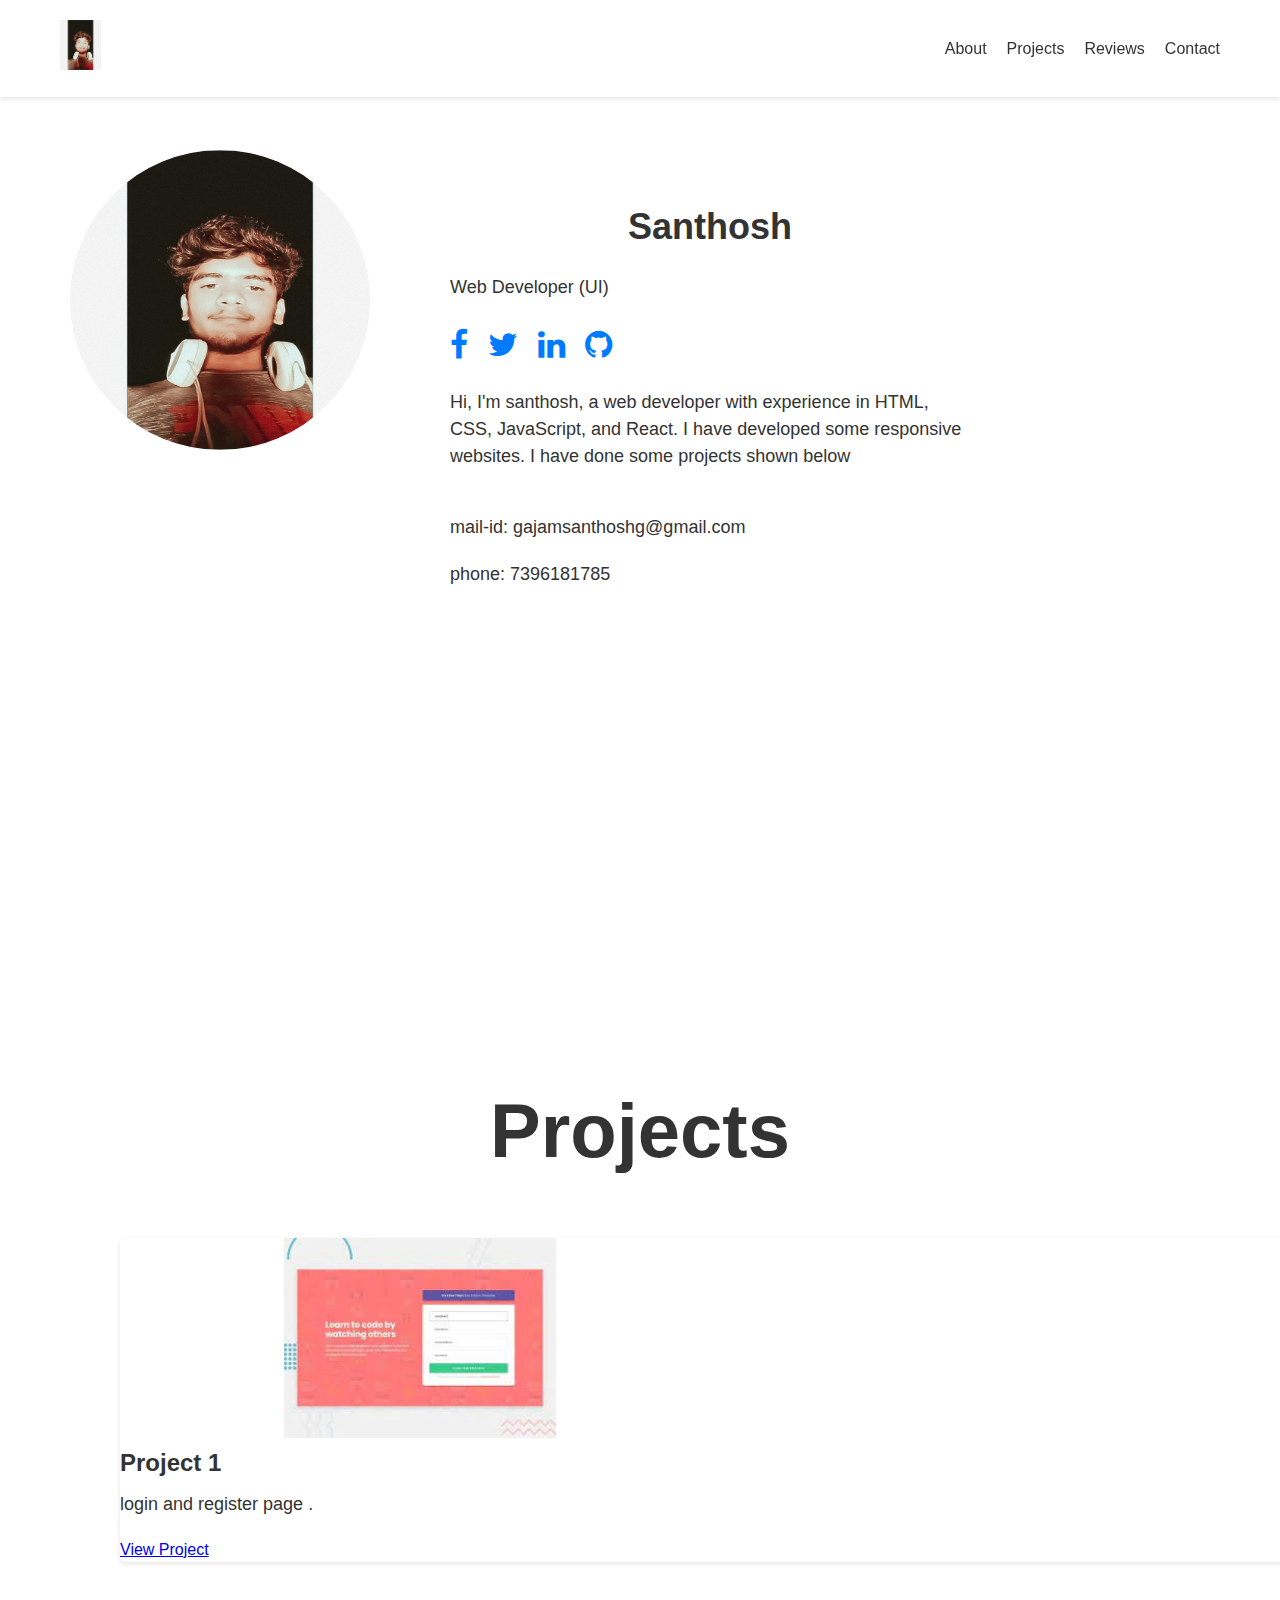
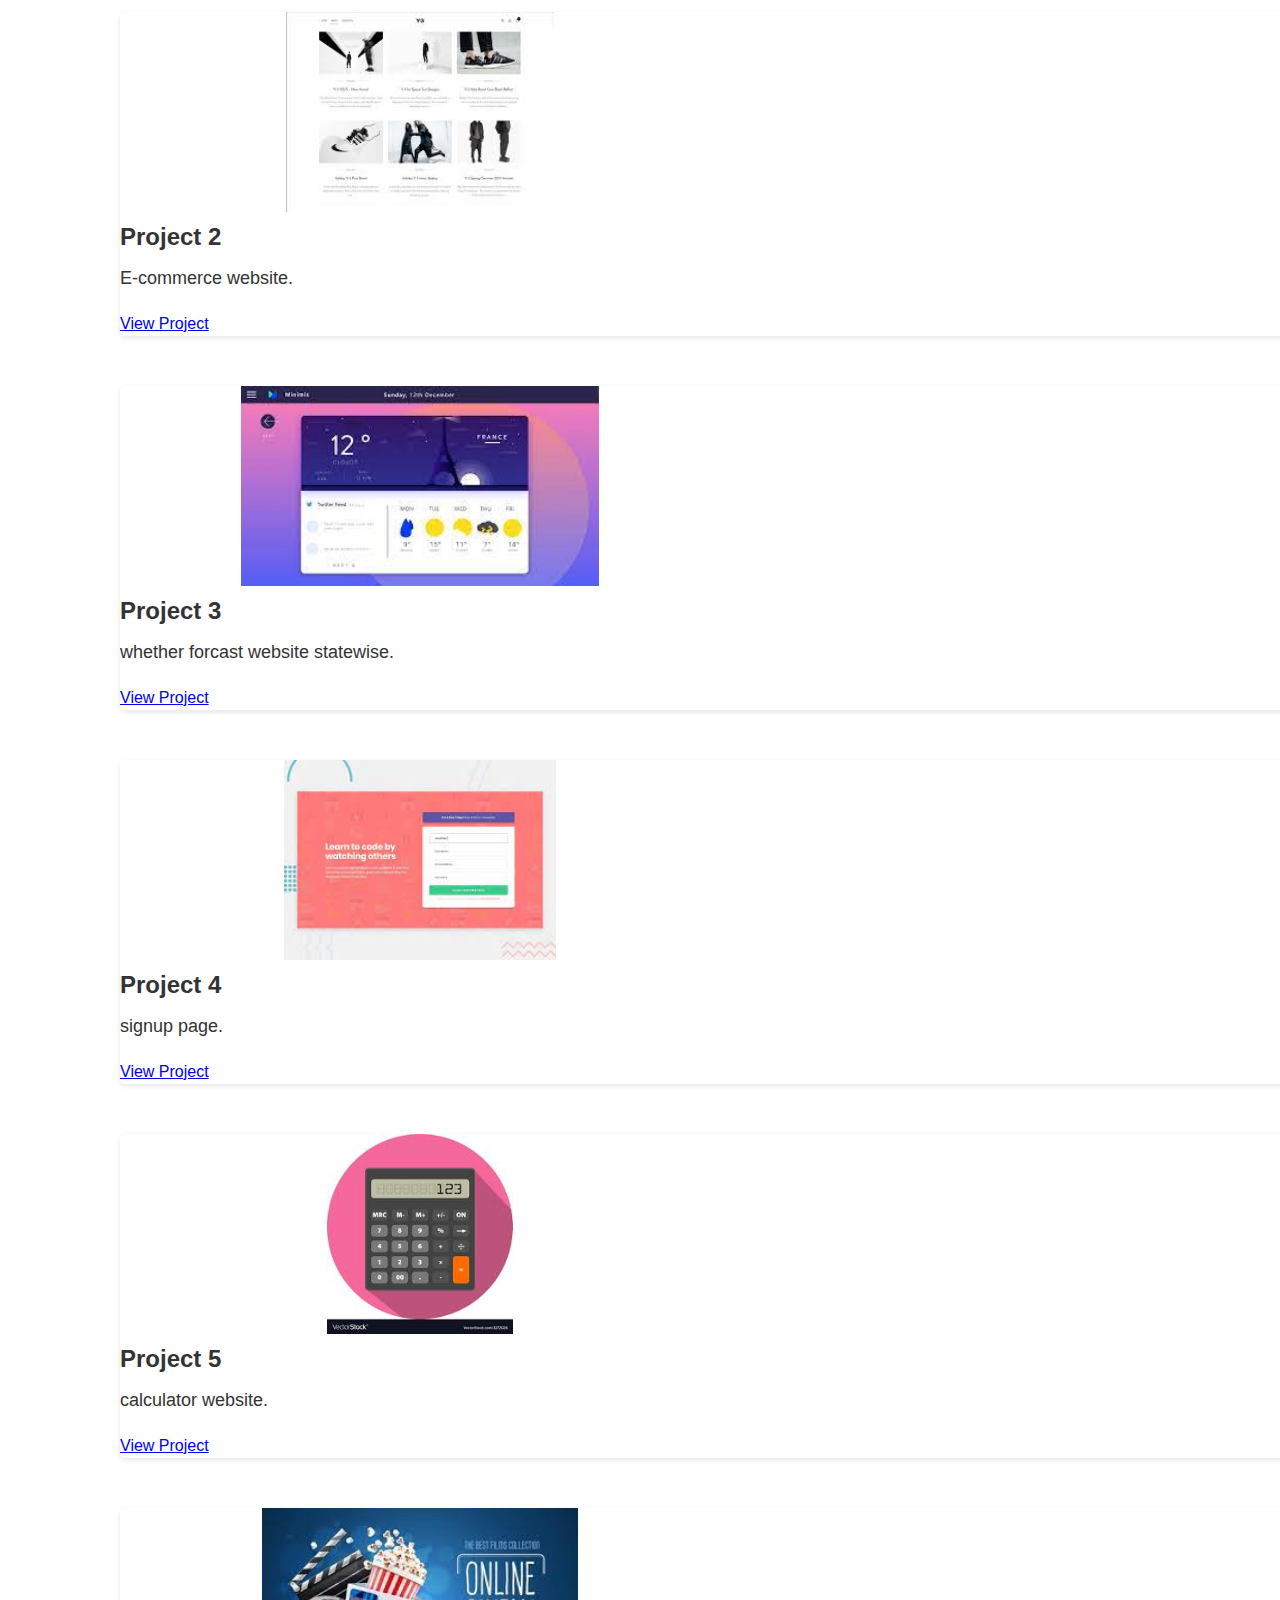
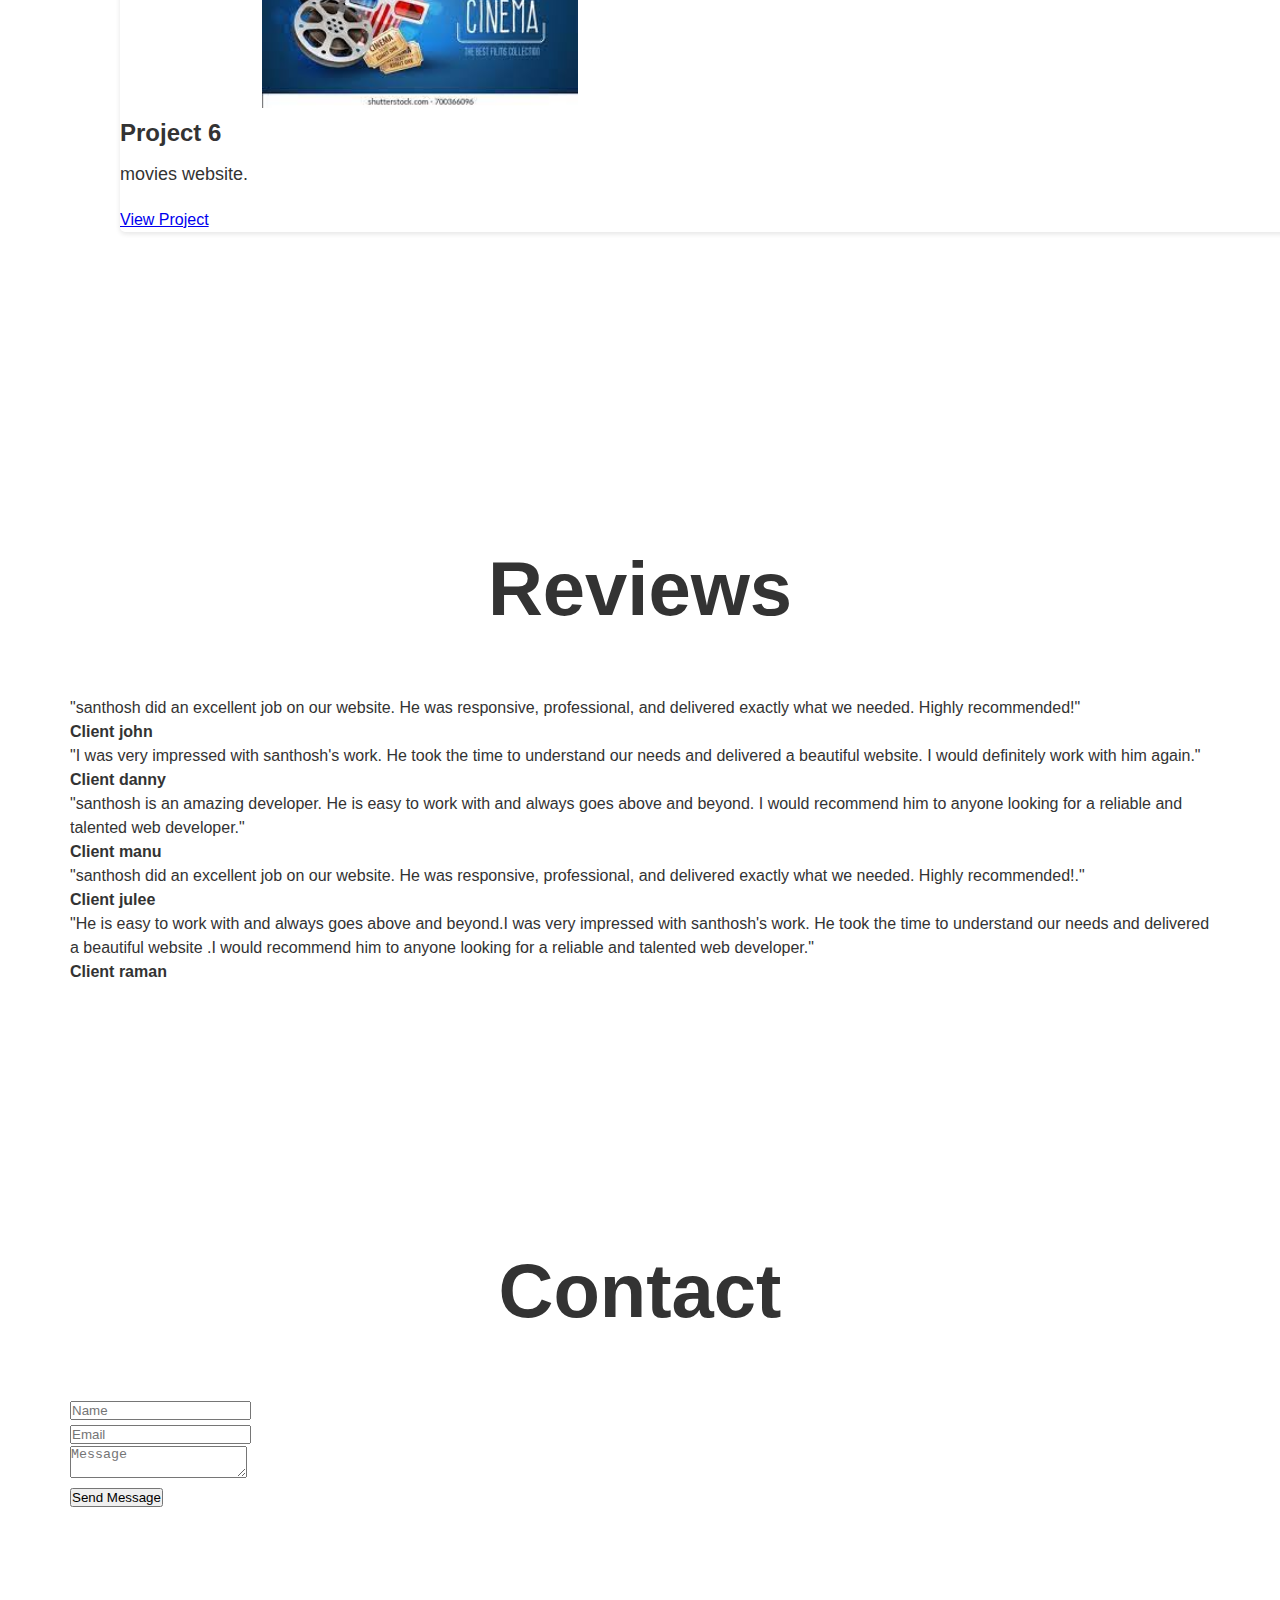
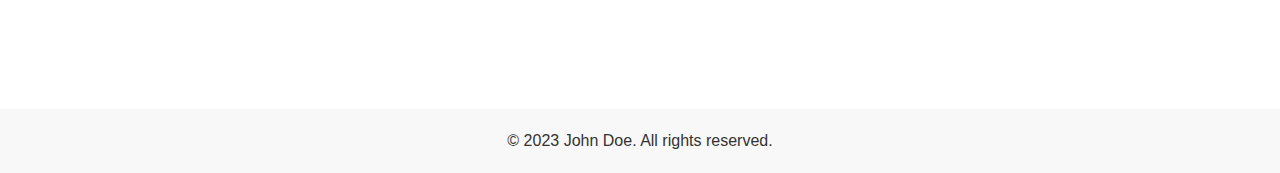
<file: home.html>
<!DOCTYPE html>
<html lang="en">
<head>
    <title>Santhosh Portfolio</title>
  <meta charset="UTF-8">
  <meta name="viewport" content="width=device-width, initial-scale=1.0">
  <title>Web Developer Portfolio</title>
  <link rel="stylesheet" href="style.css">
  <link rel="stylesheet" href="https://cdnjs.cloudflare.com/ajax/libs/font-awesome/4.7.0/css/font-awesome.min.css">
</head>
<body>
  <header>
    <nav>
      <div class="logo">
        <a href="#"><img src="p4.jpg" alt="Logo"></a>
      </div>
      <ul>
        <li><a href="#about">About</a></li>
        <li><a href="#projects">Projects</a></li>
        <li><a href="#reviews">Reviews</a></li>
        <li><a href="#contact">Contact</a></li>
      </ul>
    </nav>
  </header>

  <section id="about">
    <div class="container">
      <div class="image">
        <img src="p4.jpg" alt="Profile" height="400px">
      </div>
      <div class="details">
        <h2>Santhosh</h2>
        <p>Web Developer (UI)</p>
        <ul class="social-icons">
          <li><a href="#"><i class="fa fa-facebook"></i></a></li>
          <li><a href="#"><i class="fa fa-twitter"></i></a></li>
          <li><a href="#"><i class="fa fa-linkedin"></i></a></li>
          <li><a href="#"><i class="fa fa-github"></i></a></li>
        </ul>
        <p>Hi, I'm santhosh, a web developer with experience in HTML, CSS, JavaScript, and React. I have developed some responsive websites. I have done some projects shown below</p><br/>
        <p>mail-id: gajamsanthoshg@gmail.com</p>
        <p>phone: 7396181785</p>
      </div>
    </div>
  </section> <br/><br/><br/><br/><br/><br/><br/><br/><br/><br/><br/><br/><br/><br/><br/><br/><br/><br/><br/><br/><br/><br/><br/><br/><br/><br/>

  <section id="projects">
    <div class="container">
      <h2>Projects</h2>
      <div class="cards">
        <div class="card">
            <img src="download.jpeg" alt="Project 1">
            <h3>Project 1</h3>
            <p>login and register page .</p>
            <a href="#">View Project</a>
          </div>
          <div class="card">
            <img src="d2.jpeg" alt="Project 3">
            <h3>Project 2</h3>
            <p>E-commerce website.</p>
            <a href="#">View Project</a>
          </div>
        <div class="card">
          <img src="d1.jpeg" alt="Project 2">
          <h3>Project 3</h3>
          <p>whether forcast website statewise.</p>
          <a href="#">View Project</a>
        </div>
        <div class="card">
            <img src="download.jpeg" alt="Project 3">
            <h3>Project 4</h3>
            <p>signup page.</p>
            <a href="#">View Project</a>
          </div>
          <div class="card">
            <img src="calculator.jpeg" alt="Project 3">
            <h3>Project 5</h3>
            <p>calculator website.</p>
            <a href="#">View Project</a>
          </div>
          <div class="card">
            <img src="movie.jpeg" alt="Project 3">
            <h3>Project 6</h3>
            <p>movies website.</p>
            <a href="#">View Project</a>
          </div>
      </div>
    </div>
  </section>

  <section id="reviews">
    <div class="container">
      <h2>Reviews</h2>
      <div class="slider">
        <div class="slid">
          <p>"santhosh did an excellent job on our website. He was responsive, professional, and delivered exactly what we needed. Highly recommended!"</p>
          <h4>Client john</h4>
        </div>
        <div class="slid">
            <p>"I was very impressed with santhosh's work. He took the time to understand our needs and delivered a beautiful website. I would definitely work with him again."</p>
            <h4>Client danny</h4>
          </div>
          <div class="slid">
            <p>"santhosh is an amazing developer. He is easy to work with and always goes above and beyond. I would recommend him to anyone looking for a reliable and talented web developer."</p>
            <h4>Client manu</h4>
            <p>"santhosh did an excellent job on our website. He was responsive, professional, and delivered exactly what we needed. Highly recommended!."</p>
            <h4>Client julee</h4>
            <p>"He is easy to work with and always goes above and beyond.I was very impressed with santhosh's work. He took the time to understand our needs and delivered a beautiful website .I would recommend him to anyone looking for a reliable and talented web developer."</p>
            <h4>Client raman</h4>
          </div>
        </div>
      </div>
        </section>
        <section id="contact">
          <div class="container">
            <h2>Contact</h2>
            <form action="#">
              <input type="text" placeholder="Name"> <br />
              <input type="email" placeholder="Email"> <br />
              <textarea placeholder="Message"></textarea> <br />
              <button type="submit">Send Message</button>
            </form>
          </div>
        </section>
        <footer>
          <div class="container">
            <p>&copy; 2023 John Doe. All rights reserved.</p>
          </div>
        </footer>
        <script src="script.js"></script>
      </body>
      </html>
</file>
<file: style.css>
* {
    margin: 0;
    padding: 0;
    box-sizing: border-box;
  }
  
  body {
    font-family: Arial, sans-serif;
    font-size: 16px;
    line-height: 1.5;
    color: #333;
  }
  
  header {
    background-color: #fff;
    box-shadow: 0 2px 5px rgba(0,0,0,0.1);
    position: fixed;
    width: 100%;
    top: 0;
    left: 0;
    z-index: 1;
  }
  
  nav {
    display: flex;
    justify-content: space-between;
    align-items: center;
    padding: 20px;
    max-width: 1200px;
    margin: 0 auto;
  }
  
  .logo img {
    height: 50px;
  }
  
  nav ul {
    list-style: none;
    display: flex;
  }
  
  nav ul li {
    margin-right: 20px;
  }
  
  nav ul li:last-child {
    margin-right: 0;
  }
  
  nav ul li a {
    text-decoration: none;
    color: #333;
    transition: color 0.3s ease;
  }
  
  nav ul li a:hover {
    color: #007bff;
  }
  
  section {
    padding: 100px 0;
      margin: 50px;
  }
  
  section h2 {
    text-align: center;
    margin-bottom: 50px;
    font-size: 76px;
  }
  
  .container {
    max-width: 1200px;
    margin: 0 auto;
    padding: 0 20px;
  }
  
  .image {
    width: 150px;
    float: left;
    margin-right: 130px;
  }
  
  .image img {
    border-radius: 100%;
                width: 300px;
                height: 300px;
                transition: 0.3s linear;
  }
.image img:hover{ transform: rotate(1080deg);
                width: 400px;
                height: 400px;
}
  
  .details {
    width: 50%;
    float: left;
      padding-left:50px;
      margin:50px;
      
  }
  
  .details h2 {
    font-size: 36px;
    margin-bottom: 20px;
  }
  
  .details p {
    font-size: 18px;
    margin-bottom: 20px;
  }
  
  .social-icons {
    list-style: none;
    display: flex;
    margin-bottom: 20px;
  }
  
  .social-icons li {
    margin-right: 20px;
  }
  
  .social-icons li:last-child {
    margin-right: 0;
  }
  
  .social-icons a {
    color: #007bff;
    font-size:2rem;
    transition: color 0.3s ease;
    }
    
    .social-icons a:hover {
    color: #333;
    }
    
    .card {
    background-color: #fff;
    box-shadow: 0 2px 5px rgba(0,0,0,0.1);
    border-radius: 5px;
    overflow: hidden;
    transition: transform 0.3s ease;
    width:1200px;
        
       margin:50px;
    }
    
    .card:hover {
    transform: translateY(-10px);
    }
    
    .card img {
    width: 50%;
    height: 200px;
    object-fit: contain;
    }
    
    .card .content {
    padding: 20px;
    }
    
    .card h3 {
    font-size: 24px;
    margin-bottom: 10px;
    }
    
    .card p {
    font-size: 18px;
    margin-bottom: 20px;
    }
    
    .slider {
    width: 100%;
    overflow: hidden;
    margin-top: 50px;
    }
    
    .slide {
    width: 100%;
    height: auto;
    display: none;
    text-align: center;
    padding: 20px;
    }
    
    .slide p {
    font-size: 18px;
    margin-bottom: 20px;
    }
    
    .slide h4 {
    font-size: 24px;
    }
    
    .slide.active {
    display: block;
    }
    
    .slide.prev {
    display: block;
    position: absolute;
    top: 0;
    left: 0;
    transform: translateX(-100%);
    }
    
    .slide.next {
    display: block;
    position: absolute;
    top: 0;
    right: 0;
    transform: translateX(100%);
    }
    
    #prevBtn, #nextBtn {
    position: absolute;
    top: 50%;
    transform: translateY(-50%);
    font-size: 2rem;
    color: #007bff;
    cursor: pointer;
    transition: color 0.3s ease;
    }
    
    #prevBtn:hover, #nextBtn:hover {
    color: #333;
    }
    
    footer {
    background-color: #f8f8f8;
    padding: 20px;
    text-align: center;
    margin-top: 100px;
    clear: both;
    }
</file>
